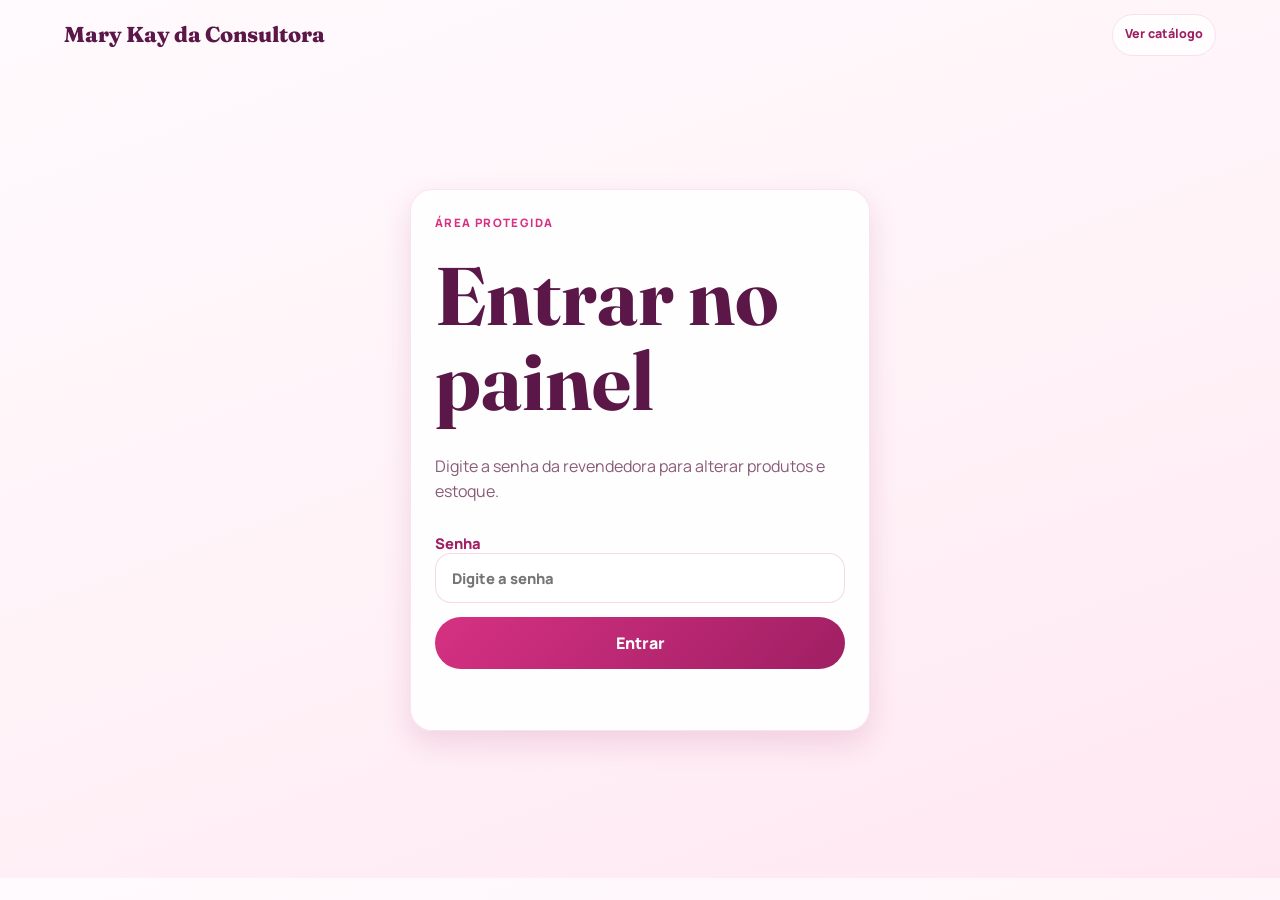
<file: admin.html>
﻿<!DOCTYPE html>
<html lang="pt-BR">
<head>
  <meta charset="UTF-8">
  <meta name="viewport" content="width=device-width, initial-scale=1.0">
  <title>Painel da Revendedora | Mary Kay</title>
  <link rel="preconnect" href="https://fonts.googleapis.com">
  <link rel="preconnect" href="https://fonts.gstatic.com" crossorigin>
  <link href="https://fonts.googleapis.com/css2?family=Fraunces:opsz,wght@9..144,700;9..144,800&family=Manrope:wght@400;600;700;800&display=swap" rel="stylesheet">
  <link rel="stylesheet" href="assets/styles.css">
</head>
<body class="admin-body">
  <nav class="topbar compact">
    <a class="brand" href="index.html">Mary Kay da Consultora</a>
    <div class="nav-links"><a href="index.html">Ver catálogo</a></div>
  </nav>

  <section class="login-screen" data-login-screen>
    <form class="login-card" data-login-form>
      <p class="eyebrow">Área protegida</p>
      <h1>Entrar no painel</h1>
      <p>Digite a senha da revendedora para alterar produtos e estoque.</p>
      <label>Senha<input type="password" data-admin-password placeholder="Digite a senha" autocomplete="current-password"></label>
      <button class="button" type="submit">Entrar</button>
      <p class="login-error" data-login-error aria-live="polite"></p>
    </form>
  </section>

  <main class="admin-layout is-locked" data-admin-content>
    <section class="panel intro-panel">
      <p class="eyebrow">Painel da revendedora</p>
      <h1>Controle o catálogo em poucos cliques.</h1>
      <p>Adicione produtos, ajuste quantidades, remova itens e use CSV para trabalhar com Excel quando precisar.</p>
      <div class="summary" data-admin-summary></div>
    </section>

    <section class="panel">
      <div class="section-heading"><div><p class="eyebrow">Novo produto</p><h2>Cadastrar item</h2></div></div>
      <form class="product-form" data-product-form>
        <label>Nome do produto<input name="name" required placeholder="Ex: Batom Matte"></label>
        <label>Marca<input name="brand" required value="Mary Kay"></label>
        <label>Categoria<input name="category" required placeholder="Ex: Maquiagem - Lábios"></label>
        <label>Preço<input name="price" type="number" min="0" step="0.01" required placeholder="39.90"></label>
        <label>Estoque<input name="stock" type="number" min="0" required value="10"></label>
        <label>Etiqueta<input name="tag" placeholder="Ex: Promoção"></label>
        <label class="full-width">Imagem URL<input name="image" placeholder="https://..."></label>
        <label class="full-width">Descrição<textarea name="description" rows="3" placeholder="Detalhes importantes do produto"></textarea></label>
        <button class="button" type="submit">Adicionar produto</button>
      </form>
    </section>

    <section class="panel full-width-panel">
      <div class="section-heading">
        <div><p class="eyebrow">Estoque</p><h2>Produtos cadastrados</h2></div>
        <div class="toolbar">
          <button class="button secondary" type="button" data-export>Exportar CSV</button>
          <label class="button secondary file-button">Importar CSV<input type="file" accept=".csv" data-import></label>
          <button class="button ghost" type="button" data-reset>Restaurar catálogo</button>
        </div>
      </div>
      <div class="table-wrap" data-admin-table></div>
    </section>
  </main>

  <script src="scripts/store.js"></script>
  <script src="scripts/admin.js"></script>
</body>
</html>
</file>
<file: assets/styles.css>
:root {
  --ink: #3a1730;
  --soft-ink: #5f3552;
  --muted: #8a5b77;
  --pink-50: #fff0f7;
  --pink-100: #ffd9ec;
  --pink-500: #d63182;
  --pink-700: #9f1f63;
  --rose-900: #461238;
  --plum: #5a1748;
  --white: #ffffff;
  --danger-bg: #ffe1e8;
  --danger: #a3264a;
  --shadow: 0 20px 60px rgba(159, 31, 99, 0.18);
  --soft-shadow: 0 12px 30px rgba(159, 31, 99, 0.14);
  --radius: 22px;
  --checkout-height: 124px;
}

* { box-sizing: border-box; }
html { scroll-behavior: smooth; }
body {
  margin: 0;
  min-width: 320px;
  background: linear-gradient(160deg, #fffafd 0%, #fff3f8 50%, #ffe7f1 100%);
  color: var(--ink);
  font-family: "Manrope", sans-serif;
  padding-bottom: calc(var(--checkout-height) + env(safe-area-inset-bottom));
}
img, input, textarea, button { font: inherit; }
img { max-width: 100%; }
a { color: inherit; text-decoration: none; }
button, .button { cursor: pointer; -webkit-tap-highlight-color: transparent; }

.topbar {
  align-items: center;
  display: flex;
  gap: 12px;
  justify-content: space-between;
  margin: 0 auto;
  max-width: 1180px;
  padding: 14px 14px 8px;
}
.brand {
  color: var(--plum);
  font-family: "Fraunces", serif;
  font-size: clamp(1.1rem, 5vw, 1.35rem);
  font-weight: 800;
  letter-spacing: 0;
  line-height: 1.05;
}
.admin-link, .nav-links a {
  background: rgba(255, 255, 255, .82);
  border: 1px solid rgba(214, 49, 130, .14);
  border-radius: 999px;
  color: var(--pink-700);
  font-size: .78rem;
  font-weight: 900;
  min-height: 42px;
  padding: 10px 12px;
}
.nav-links { display: flex; gap: 10px; }

.consultant-banner {
  align-items: center;
  background: rgba(255, 255, 255, .9);
  border: 1px solid rgba(214, 49, 130, .14);
  border-radius: 0 0 28px 28px;
  box-shadow: var(--soft-shadow);
  display: grid;
  gap: 16px;
  margin: 8px 10px 16px;
  padding: 18px 16px 20px;
}
.consultant-photo {
  align-items: center;
  aspect-ratio: 1;
  background: linear-gradient(135deg, #f7a8ce, var(--pink-500));
  border: 6px solid var(--white);
  border-radius: 999px;
  box-shadow: 0 16px 34px rgba(159, 31, 99, .2);
  color: var(--white);
  display: flex;
  font-weight: 900;
  justify-content: center;
  justify-self: center;
  max-width: 142px;
  overflow: hidden;
  position: relative;
  text-align: center;
  width: 44vw;
}
.consultant-photo img {
  height: 100%;
  inset: 0;
  object-fit: cover;
  position: absolute;
  width: 100%;
  z-index: 2;
}

.eyebrow {
  color: var(--pink-500);
  font-size: .72rem;
  font-weight: 900;
  letter-spacing: .12em;
  margin: 0 0 8px;
  text-transform: uppercase;
}
h1, h2, h3 {
  font-family: "Fraunces", serif;
  letter-spacing: 0;
  line-height: 1.04;
  margin: 0;
  overflow-wrap: anywhere;
}
h1 { color: var(--plum); font-size: clamp(2rem, 10vw, 5.1rem); }
h2 { font-size: clamp(1.7rem, 7vw, 3.2rem); }
h3 { color: var(--rose-900); font-size: clamp(1.24rem, 5.6vw, 1.55rem); }
p { color: var(--muted); line-height: 1.55; }

.button {
  align-items: center;
  background: linear-gradient(135deg, var(--pink-500), var(--pink-700));
  border: 0;
  border-radius: 999px;
  color: var(--white);
  display: inline-flex;
  font-weight: 900;
  justify-content: center;
  min-height: 52px;
  padding: 14px 18px;
  text-align: center;
  transition: transform .18s ease, box-shadow .18s ease, opacity .18s ease;
}
.button:hover { box-shadow: 0 16px 34px rgba(159, 31, 99, .26); transform: translateY(-1px); }
.button.secondary, .button.ghost { background: var(--pink-100); color: var(--plum); }
.button.ghost { background: var(--white); border: 1px solid rgba(214, 49, 130, .18); }
.disabled, button:disabled { opacity: .48; pointer-events: none; }

.shop-layout, .admin-layout {
  display: grid;
  gap: 16px;
  margin: 0 auto;
  max-width: 1180px;
  padding: 0 10px 24px;
}
.shop-main { min-width: 0; }
.easy-search, .shop-card, .cart-card, .panel, .empty-state, .login-card {
  background: rgba(255, 255, 255, .9);
  border: 1px solid rgba(214, 49, 130, .13);
  border-radius: var(--radius);
  box-shadow: var(--soft-shadow);
  overflow: hidden;
}
.easy-search {
  display: grid;
  gap: 10px;
  margin-bottom: 12px;
  padding: 14px;
  position: sticky;
  top: 0;
  z-index: 10;
}
.easy-search label, .product-form label, .login-card label {
  color: var(--pink-700);
  font-size: .92rem;
  font-weight: 900;
}
input, textarea {
  background: rgba(255, 255, 255, .96);
  border: 1px solid rgba(214, 49, 130, .18);
  border-radius: 16px;
  color: var(--ink);
  min-height: 50px;
  outline: 0;
  padding: 14px 16px;
  width: 100%;
}
input:focus, textarea:focus {
  border-color: var(--pink-500);
  box-shadow: 0 0 0 4px rgba(214, 49, 130, .14);
}
.category-strip {
  display: flex;
  gap: 8px;
  max-width: 100%;
  margin: 0 0 12px;
  overflow-x: auto;
  padding: 2px 2px 10px;
  scroll-snap-type: x proximity;
}
.category-strip::-webkit-scrollbar { height: 0; }
.chip {
  background: rgba(255, 255, 255, .86);
  border: 1px solid rgba(214, 49, 130, .16);
  border-radius: 999px;
  color: var(--plum);
  flex: 0 0 auto;
  font-weight: 900;
  min-height: 46px;
  padding: 12px 15px;
  scroll-snap-align: start;
}
.chip.active { background: var(--plum); color: var(--white); }

.shop-grid { display: grid; gap: 12px; }
.shop-card {
  animation: rise .42s ease both;
  min-width: 0;
  scroll-margin-block: 92px calc(var(--checkout-height) + 24px);
  transition: transform .3s ease, box-shadow .3s ease;
}
.shop-image {
  background-color: var(--pink-100);
  background-position: center;
  background-size: cover;
  min-height: 148px;
  padding: 12px;
}
.tag-pill {
  background: rgba(255, 255, 255, .92);
  border-radius: 999px;
  color: var(--pink-700);
  display: inline-flex;
  font-size: .82rem;
  font-weight: 900;
  padding: 8px 12px;
}
.shop-info { display: grid; gap: 10px; padding: 15px; }
.shop-info p { margin: 0; }
.product-meta {
  align-items: center;
  display: flex;
  flex-wrap: wrap;
  gap: 8px 10px;
  justify-content: space-between;
}
.price { color: var(--pink-700); font-size: 1.42rem; line-height: 1; }
.stock-badge {
  background: #f7eef4;
  border-radius: 999px;
  color: var(--soft-ink);
  font-size: .78rem;
  font-weight: 900;
  padding: 7px 10px;
}
.big-actions {
  align-items: center;
  background: var(--pink-50);
  border-radius: 18px;
  display: grid;
  grid-template-columns: 54px 1fr 54px;
  overflow: hidden;
}
.big-actions button {
  background: var(--plum);
  border: 0;
  color: var(--white);
  font-size: 1.75rem;
  font-weight: 900;
  min-height: 54px;
}
.big-actions span {
  color: var(--plum);
  font-size: 1.28rem;
  font-weight: 900;
  text-align: center;
}
.add-button { min-height: 54px; padding: 15px; width: 100%; }

.cart-panel { display: none; }
.cart-card { padding: 18px; }
.cart-heading {
  align-items: start;
  display: flex;
  gap: 16px;
  justify-content: space-between;
  margin-bottom: 16px;
}
.cart-heading span {
  background: var(--plum);
  border-radius: 999px;
  color: var(--white);
  font-weight: 900;
  padding: 8px 12px;
  white-space: nowrap;
}
.cart-list { display: grid; gap: 10px; }
.cart-empty, .cart-row { background: var(--pink-50); border-radius: 18px; margin: 0; padding: 14px; }
.cart-row {
  align-items: center;
  display: flex;
  gap: 12px;
  justify-content: space-between;
}
.cart-row span {
  color: var(--muted);
  display: block;
  font-size: .9rem;
  margin-top: 4px;
}
.cart-row button, .danger {
  background: var(--danger-bg);
  border: 0;
  border-radius: 999px;
  color: var(--danger);
  font-weight: 900;
  padding: 9px 12px;
}

.checkout-bar {
  align-items: center;
  background: rgba(255, 255, 255, .97);
  border: 1px solid rgba(214, 49, 130, .16);
  border-radius: 22px 22px 0 0;
  bottom: 0;
  box-shadow: 0 -16px 44px rgba(159, 31, 99, .18);
  display: grid;
  gap: 10px;
  left: 0;
  min-height: var(--checkout-height);
  padding: 12px 12px calc(12px + env(safe-area-inset-bottom));
  position: fixed;
  right: 0;
  z-index: 20;
}
.checkout-total {
  align-items: end;
  display: flex;
  gap: 12px;
  justify-content: space-between;
}
.checkout-total span { color: var(--muted); font-size: .82rem; font-weight: 900; }
.checkout-total strong {
  color: var(--plum);
  font-family: "Fraunces", serif;
  font-size: 1.72rem;
  line-height: 1;
}
.checkout-actions { display: grid; gap: 8px; grid-template-columns: 1fr auto; }
.whatsapp-button, .clear-button { min-height: 52px; width: 100%; }

.admin-body { padding-bottom: 0; }
.login-screen {
  display: grid;
  min-height: calc(100vh - 86px);
  padding: 24px 14px 46px;
  place-items: center;
}
.login-screen.is-hidden, .admin-layout.is-locked { display: none; }
.login-card { display: grid; gap: 14px; max-width: 460px; padding: 24px; width: 100%; }
.login-error { color: var(--danger); font-weight: 900; margin: 0; min-height: 1.4em; }
.panel { padding: 22px; }
.summary { display: grid; gap: 10px; margin-top: 24px; }
.summary span { background: var(--pink-50); border-radius: 18px; padding: 14px 16px; }
.section-heading { display: grid; gap: 16px; margin-bottom: 22px; }
.product-form { display: grid; gap: 14px; }
.product-form label { display: grid; gap: 8px; }
.toolbar { display: flex; flex-wrap: wrap; gap: 10px; }
.file-button input { display: none; }
.table-wrap { overflow-x: auto; }
table { border-collapse: collapse; min-width: 760px; width: 100%; }
th, td {
  border-bottom: 1px solid rgba(214, 49, 130, .12);
  padding: 14px 10px;
  text-align: left;
  vertical-align: middle;
}
th { color: var(--pink-500); font-size: .78rem; letter-spacing: .12em; text-transform: uppercase; }
td span { color: var(--muted); display: block; font-size: .86rem; margin-top: 4px; }
.stock-control { align-items: center; display: flex; gap: 8px; }
.stock-control button {
  background: var(--pink-100);
  border: 0;
  border-radius: 14px;
  color: var(--plum);
  font-weight: 900;
  min-width: 38px;
  padding: 10px;
}
.stock-control input { max-width: 84px; padding: 10px; text-align: center; }
.full-width, .full-width-panel { grid-column: 1 / -1; }
.empty-state { grid-column: 1 / -1; padding: 34px; text-align: center; }

@keyframes rise {
  from { opacity: 0; transform: translateY(16px); }
  to { opacity: 1; transform: translateY(0); }
}

@media (min-width: 620px) {
  :root { --checkout-height: 88px; }
  .consultant-banner {
    grid-template-columns: 190px 1fr;
    margin: 16px 24px 24px;
    padding: 24px;
  }
  .consultant-photo { max-width: 190px; width: 190px; }
  .easy-search { position: static; }
  .shop-layout, .admin-layout { padding-inline: 24px; }
  .shop-grid { grid-template-columns: repeat(2, minmax(0, 1fr)); }
  .checkout-bar {
    border-radius: 999px;
    bottom: 16px;
    grid-template-columns: minmax(190px, .8fr) minmax(330px, 1fr);
    left: 50%;
    max-width: 760px;
    min-height: 0;
    padding: 12px;
    right: auto;
    transform: translateX(-50%);
    width: calc(100% - 32px);
  }
  .checkout-actions { grid-template-columns: 1fr 126px; }
  .product-form { grid-template-columns: repeat(2, minmax(0, 1fr)); }
}

@media (min-width: 980px) {
  body { --checkout-height: 0px; padding-bottom: 118px; }
  .consultant-banner {
    border-radius: 40px;
    margin: 22px auto 34px;
    max-width: 1180px;
    padding: 34px;
  }
  .shop-image { min-height: 178px; }
  .shop-layout {
    grid-template-columns: minmax(0, 1fr) 350px;
    padding: 0 clamp(24px, 4vw, 64px) 40px;
  }
  .cart-panel { display: block; position: sticky; top: 18px; }
  .admin-layout { grid-template-columns: .86fr 1.14fr; padding: 20px clamp(24px, 4vw, 64px) 80px; }
  .section-heading { align-items: end; display: flex; justify-content: space-between; }
}

@media (hover: hover) and (pointer: fine) {
  .shop-card:hover { transform: scale(1.02); }
}
</file>
